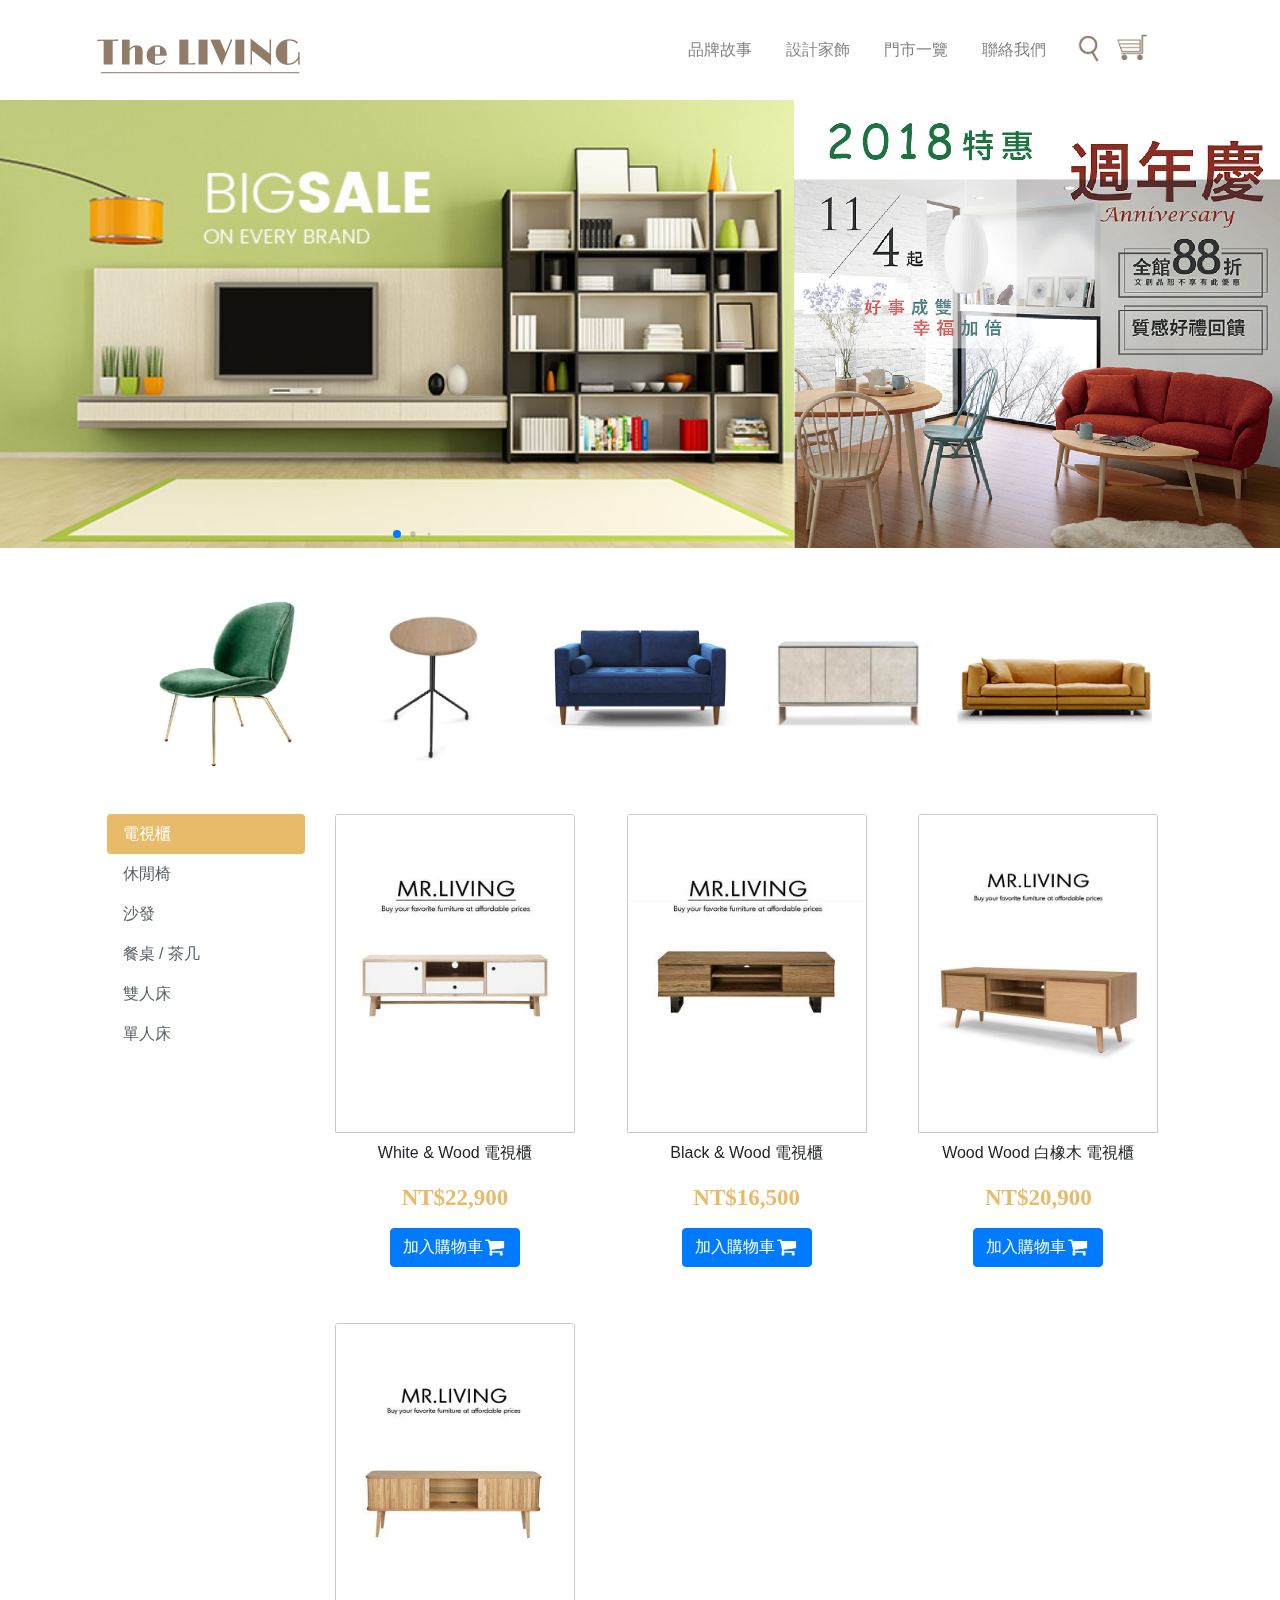
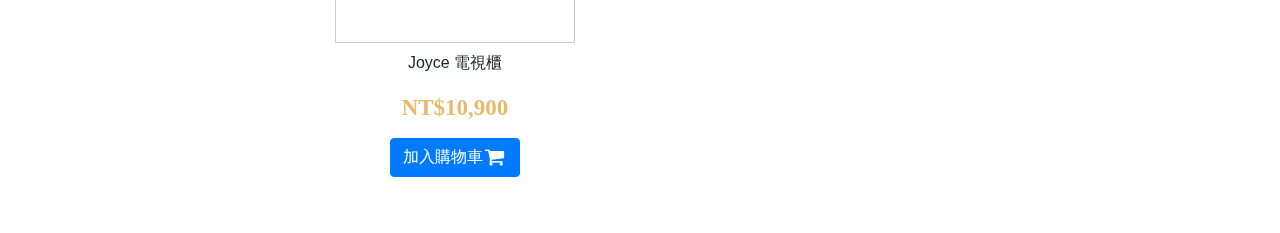
<file: design.html>
<!DOCTYPE html>
<html lang="en">

<head>
    <meta charset="UTF-8">
    <meta name="viewport" content="width=device-width, initial-scale=1.0">
    <meta http-equiv="X-UA-Compatible" content="ie=edge">
    <meta name="viewport" content="width=device-width, initial-scale=1, shrink-to-fit=no">
    <link rel="stylesheet" href="https://maxcdn.bootstrapcdn.com/bootstrap/4.0.0/css/bootstrap.min.css" integrity="sha384-Gn5384xqQ1aoWXA+058RXPxPg6fy4IWvTNh0E263XmFcJlSAwiGgFAW/dAiS6JXm"
        crossorigin="anonymous">
    <link rel="stylesheet" href="swiper-4.3.3/dist/css/swiper.min.css">
    <link rel="stylesheet" href="style.css">
    <title>Document</title>
</head>

<body>
    <nav class="container navbar navbar-expand-md navbar-light  ">
        <a class="navbar-brand" href="index.html"></a>
        <button class="navbar-toggler button1" type="button" data-toggle="collapse" data-target="#navbarSupportedContent" aria-controls="navbarSupportedContent"
            aria-expanded="false" aria-label="Toggle navigation">
            <span class="navbar-toggler-icon"></span>
        </button>
        <div class=" collapse navbar-collapse" id="navbarSupportedContent">
            <ul class="navbar-nav mr-auto">
                <li class="nav-item">
                    <a class="nav-link" href="story.html">品牌故事</a>
                </li>
                <li class="nav-item">
                    <a class="nav-link" href="design.html">設計家飾</a>
                </li>
                <li class="nav-item">
                    <a class="nav-link" href="index.html#location">門市一覽</a>
                </li>
                <li class="nav-item">
                    <a class="nav-link" href="contact.html">聯絡我們</a>
                </li>
                <li id="search" class="navicon1">
                    <a class="nav-link" href="#"></a>
                    <div id="searchinput">
                        <input type="text">
                    </div>
                </li>
                <li class="navicon2">
                    <a class="nav-link" href="#"></a>
                </li>
            </ul>
        </div>
    </nav>
    <div class="design_banner">
        <div class="swiper-container banner_pic2">
            <div class="swiper-wrapper">
                <div class="swiper-slide sell1"></div>
                <div class="swiper-slide sell2"></div>
                <div class="swiper-slide sell3"></div>
                <div class="swiper-slide sell4"></div>
            </div>
            <!-- Add Pagination -->
            <div class="swiper-pagination"></div>
        </div>
        <div class="banner_pic1"></div>
    </div>
    <div class="sell_display">
        <div class="sell_box box1"></div>
        <div class="sell_box box2"></div>
        <div class="sell_box box3"></div>
        <div class="sell_box box4"></div>
        <div class="sell_box box5"></div>
    </div>
    
        <div class="sell_section mt-5">
            <div class="nav navb flex-column nav-pills col-4 col-sm-2 " id="v-pills-tab" role="tablist" aria-orientation="vertical">
                <a class="nav-link active" id="v-pills-home-tab" data-toggle="pill" href="#v-pills-home" role="tab" aria-controls="v-pills-home"
                    aria-selected="true">電視櫃</a>
                <a class="nav-link" id="v-pills-profile-tab" data-toggle="pill" href="#v-pills-profile" role="tab" aria-controls="v-pills-profile"
                    aria-selected="false">休閒椅</a>
                <a class="nav-link" id="v-pills-messages-tab" data-toggle="pill" href="#v-pills-messages" role="tab" aria-controls="v-pills-messages"
                    aria-selected="false">沙發</a>
                <a class="nav-link" id="v-pills-settings-tab" data-toggle="pill" href="#light" role="tab" aria-controls="v-pills-settings"
                    aria-selected="false">餐桌 / 茶几</a>
                <a class="nav-link" id="v-pills-settings-tab" data-toggle="pill" href="#single-bed" role="tab" aria-controls="v-pills-settings"
                    aria-selected="false">雙人床</a>
                <a class="nav-link" id="v-pills-settings-tab" data-toggle="pill" href="#v-pills-settings" role="tab" aria-controls="v-pills-settings"
                    aria-selected="false">單人床</a>
            </div>
            <div class="tab-content col-7 col-sm-8 " id="v-pills-tabContent">
                <div class="tab-pane fade show active" id="v-pills-home" role="tabpanel" aria-labelledby="v-pills-home-tab">
                    <div class="card_body">
                        <div class="card card3 mb-5 ">
                            <img class="card-img-top" src="image/cabinet-1.jpg" alt="Card image cap">
                            <div class="card-body">
                                <h5 class="card-title"></h5>
                                <p class="card-text">White & Wood 電視櫃</p>
                                <div class="price">NT$22,900</div>
                                <a href="#" class="btn btn-primary btn-body">加入購物車
                                    <div class="shoppingcart"></div>
                                </a>
                            </div>
                        </div>
                        <div class="card card3  mb-5">
                            <img class="card-img-top" src="image/cabinet-2.jpg" alt="Card image cap">
                            <div class="card-body">
                                <h5 class="card-title"></h5>
                                <p class="card-text">Black & Wood 電視櫃</p>
                                <div class="price">NT$16,500</div>
                                <a href="#" class="btn btn-primary btn-body">加入購物車
                                    <div class="shoppingcart"></div>
                                </a>
                            </div>
                        </div>
                        <div class="card card3 mb-5">
                            <img class="card-img-top" src="image/cabinet-3.jpg" alt="Card image cap">
                            <div class="card-body">
                                <h5 class="card-title"></h5>
                                <p class="card-text">Wood Wood 白橡木 電視櫃</p>
                                <div class="price">NT$20,900</div>
                                <a href="#" class="btn btn-primary btn-body">加入購物車
                                    <div class="shoppingcart"></div>
                                </a>
                            </div>
                        </div>
                        <div class="card card3  mb-5">
                            <img class="card-img-top" src="image/cabinet-4.jpg" alt="Card image cap">
                            <div class="card-body">
                                <h5 class="card-title"></h5>
                                <p class="card-text">Joyce 電視櫃</p>
                                <div class="price">NT$10,900</div>
                                <a href="#" class="btn btn-primary btn-body">加入購物車
                                    <div class="shoppingcart"></div>
                                </a>
                            </div>
                        </div>
                    </div>
                </div>
                <div class="tab-pane fade" id="v-pills-profile" role="tabpanel" aria-labelledby="v-pills-profile-tab">
                    <div class="card_body">
                        <div class="card card3 mb-5">
                            <img class="card-img-top" src="image/chair-1.jpg" alt="Card image cap">
                            <div class="card-body">
                                <h5 class="card-title"></h5>
                                <p class="card-text">White & Wood 電視櫃</p>
                                <div class="price">NT$22,900</div>
                                <a href="#" class="btn btn-primary btn-body">加入購物車
                                    <div class="shoppingcart"></div>
                                </a>
                            </div>
                        </div>
                        <div class="card card3 mb-5">
                            <img class="card-img-top" src="image/chair-2.jpg" alt="Card image cap">
                            <div class="card-body">
                                <h5 class="card-title"></h5>
                                <p class="card-text">Black & Wood 電視櫃</p>
                                <div class="price">NT$16,500</div>
                                <a href="#" class="btn btn-primary btn-body">加入購物車
                                    <div class="shoppingcart"></div>
                                </a>
                            </div>
                        </div>
                        <div class="card card3 mb-5">
                            <img class="card-img-top" src="image/chair-3.jpg" alt="Card image cap">
                            <div class="card-body">
                                <h5 class="card-title"></h5>
                                <p class="card-text">Wood Wood 白橡木 電視櫃</p>
                                <div class="price">NT$20,900</div>
                                <a href="#" class="btn btn-primary btn-body">加入購物車
                                    <div class="shoppingcart"></div>
                                </a>
                            </div>
                        </div>
                        <div class="card card3 mb-5">
                            <img class="card-img-top" src="image/chair-4.jpg" alt="Card image cap">
                            <div class="card-body">
                                <h5 class="card-title"></h5>
                                <p class="card-text">Joyce 電視櫃</p>
                                <div class="price">NT$10,900</div>
                                <a href="#" class="btn btn-primary btn-body">加入購物車
                                    <div class="shoppingcart"></div>
                                </a>
                            </div>
                        </div>
                        <div class="card card3 mb-5">
                            <img class="card-img-top" src="image/chair-5.jpg" alt="Card image cap">
                            <div class="card-body">
                                <h5 class="card-title"></h5>
                                <p class="card-text">Joyce 電視櫃</p>
                                <div class="price">NT$10,900</div>
                                <a href="#" class="btn btn-primary btn-body">加入購物車
                                    <div class="shoppingcart"></div>
                                </a>
                            </div>
                        </div>
                        <div class="card card3 mb-5">
                            <img class="card-img-top" src="image/chair-6.jpg" alt="Card image cap">
                            <div class="card-body">
                                <h5 class="card-title"></h5>
                                <p class="card-text">Joyce 電視櫃</p>
                                <div class="price">NT$10,900</div>
                                <a href="#" class="btn btn-primary btn-body">加入購物車
                                    <div class="shoppingcart"></div>
                                </a>
                            </div>
                        </div>
                        <div class="card card3 mb-5">
                            <img class="card-img-top" src="image/chair-7.jpg" alt="Card image cap">
                            <div class="card-body">
                                <h5 class="card-title"></h5>
                                <p class="card-text">Joyce 電視櫃</p>
                                <div class="price">NT$10,900</div>
                                <a href="#" class="btn btn-primary btn-body">加入購物車
                                    <div class="shoppingcart"></div>
                                </a>
                            </div>
                        </div>
                        <div class="card card3 mb-5">
                            <img class="card-img-top" src="image/chair-8.jpg" alt="Card image cap">
                            <div class="card-body">
                                <h5 class="card-title"></h5>
                                <p class="card-text">Joyce 電視櫃</p>
                                <div class="price">NT$10,900</div>
                                <a href="#" class="btn btn-primary btn-body">加入購物車
                                    <div class="shoppingcart"></div>
                                </a>
                            </div>
                        </div>
                        <div class="card card3 mb-5">
                            <img class="card-img-top" src="image/chair-9.jpg" alt="Card image cap">
                            <div class="card-body">
                                <h5 class="card-title"></h5>
                                <p class="card-text">Joyce 電視櫃</p>
                                <div class="price">NT$10,900</div>
                                <a href="#" class="btn btn-primary btn-body">加入購物車
                                    <div class="shoppingcart"></div>
                                </a>
                            </div>
                        </div>
                    </div>
                </div>
                <div class="tab-pane fade" id="v-pills-messages" role="tabpanel" aria-labelledby="v-pills-messages-tab">
                    <div class="card_body">
                        <div class="card card3 mb-5">
                            <img class="card-img-top" src="image/sofa-1.jpg" alt="Card image cap">
                            <div class="card-body">
                                <h5 class="card-title"></h5>
                                <p class="card-text">Joyce 電視櫃</p>
                                <div class="price">NT$10,900</div>
                                <a href="#" class="btn btn-primary btn-body">加入購物車
                                    <div class="shoppingcart"></div>
                                </a>
                            </div>
                        </div>
                        <div class="card card3 mb-5">
                            <img class="card-img-top" src="image/sofa-2.jpg" alt="Card image cap">
                            <div class="card-body">
                                <h5 class="card-title"></h5>
                                <p class="card-text">Joyce 電視櫃</p>
                                <div class="price">NT$10,900</div>
                                <a href="#" class="btn btn-primary btn-body">加入購物車
                                    <div class="shoppingcart"></div>
                                </a>
                            </div>
                        </div>
                        <div class="card card3 mb-5">
                            <img class="card-img-top" src="image/sofa-3.jpg" alt="Card image cap">
                            <div class="card-body">
                                <h5 class="card-title"></h5>
                                <p class="card-text">Joyce 電視櫃</p>
                                <div class="price">NT$10,900</div>
                                <a href="#" class="btn btn-primary btn-body">加入購物車
                                    <div class="shoppingcart"></div>
                                </a>
                            </div>
                        </div>
                        <div class="card card3 mb-5">
                            <img class="card-img-top" src="image/sofa-4.jpg" alt="Card image cap">
                            <div class="card-body">
                                <h5 class="card-title"></h5>
                                <p class="card-text">Joyce 電視櫃</p>
                                <div class="price">NT$10,900</div>
                                <a href="#" class="btn btn-primary btn-body">加入購物車
                                    <div class="shoppingcart"></div>
                                </a>
                            </div>
                        </div>
                        <div class="card card3 mb-5">
                            <img class="card-img-top" src="image/sofa-5.jpg" alt="Card image cap">
                            <div class="card-body">
                                <h5 class="card-title"></h5>
                                <p class="card-text">Joyce 電視櫃</p>
                                <div class="price">NT$10,900</div>
                                <a href="#" class="btn btn-primary btn-body">加入購物車
                                    <div class="shoppingcart"></div>
                                </a>
                            </div>
                        </div>
                        <div class="card card3 mb-5">
                            <img class="card-img-top" src="image/sofa-6.jpg" alt="Card image cap">
                            <div class="card-body">
                                <h5 class="card-title"></h5>
                                <p class="card-text">Joyce 電視櫃</p>
                                <div class="price">NT$10,900</div>
                                <a href="#" class="btn btn-primary btn-body">加入購物車
                                    <div class="shoppingcart"></div>
                                </a>
                            </div>
                        </div>
                    </div>
                </div>
                <div class="tab-pane fade" id="light" role="tabpanel" aria-labelledby="v-pills-settings-tab">
                    <div class="card_body">
                        <div class="card card3 mb-5">
                            <img class="card-img-top" src="image/table-1.jpg" alt="Card image cap">
                            <div class="card-body">
                                <h5 class="card-title"></h5>
                                <p class="card-text">Cozy 方形餐桌</p>
                                <div class="price">NT$14,900</div>
                                <a href="#" class="btn btn-primary btn-body">加入購物車
                                    <div class="shoppingcart"></div>
                                </a>
                            </div>
                        </div>
                        <div class="card card3 mb-5">
                            <img class="card-img-top" src="image/table-2.jpg" alt="Card image cap">
                            <div class="card-body">
                                <h5 class="card-title"></h5>
                                <p class="card-text">Cozy 圓形大茶几</p>
                                <div class="price">NT$10,900</div>
                                <a href="#" class="btn btn-primary btn-body">加入購物車
                                    <div class="shoppingcart"></div>
                                </a>
                            </div>
                        </div>
                        <div class="card card3 mb-5">
                            <img class="card-img-top" src="image/table-3.jpg" alt="Card image cap">
                            <div class="card-body">
                                <h5 class="card-title"></h5>
                                <p class="card-text">Cozy 圓邊几</p>
                                <div class="price">NT$10,900</div>
                                <a href="#" class="btn btn-primary btn-body">加入購物車
                                    <div class="shoppingcart"></div>
                                </a>
                            </div>
                        </div>
                        <div class="card card3 mb-5">
                            <img class="card-img-top" src="image/table-4.jpg" alt="Card image cap">
                            <div class="card-body">
                                <h5 class="card-title"></h5>
                                <p class="card-text">Black & Wood 沙發茶几</p>
                                <div class="price">NT$16,900</div>
                                <a href="#" class="btn btn-primary btn-body">加入購物車
                                    <div class="shoppingcart"></div>
                                </a>
                            </div>
                        </div>
                        <div class="card card3 mb-5">
                            <img class="card-img-top" src="image/table-5.jpg" alt="Card image cap">
                            <div class="card-body">
                                <h5 class="card-title"></h5>
                                <p class="card-text">Black & Wood 餐桌</p>
                                <div class="price">NT$15,200</div>
                                <a href="#" class="btn btn-primary btn-body">加入購物車
                                    <div class="shoppingcart"></div>
                                </a>
                            </div>
                        </div>
                        <div class="card card3 mb-5">
                            <img class="card-img-top" src="image/table-6.jpg" alt="Card image cap">
                            <div class="card-body">
                                <h5 class="card-title"></h5>
                                <p class="card-text">Black & Wood 三件組大茶几</p>
                                <div class="price">NT$22,900</div>
                                <a href="#" class="btn btn-primary btn-body">加入購物車
                                    <div class="shoppingcart"></div>
                                </a>
                            </div>
                        </div>
                    </div>
                </div>
                <div class="tab-pane fade" id="single-bed" role="tabpanel" aria-labelledby="v-pills-settings-tab">
                    <div class="card_body">
                        <div class="card card3 mb-5">
                            <img class="card-img-top" src="image/bed-1.jpg" alt="Card image cap">
                            <div class="card-body">
                                <h5 class="card-title"></h5>
                                <p class="card-text">Mara 雙人床架加大(6X6.2)</p>
                                <div class="price">NT$14,900</div>
                                <a href="#" class="btn btn-primary btn-body">加入購物車
                                    <div class="shoppingcart"></div>
                                </a>
                            </div>
                        </div>
                        <div class="card card3 mb-5">
                            <img class="card-img-top" src="image/bed-2.jpg" alt="Card image cap">
                            <div class="card-body">
                                <h5 class="card-title"></h5>
                                <p class="card-text">Black & Wood 工業風 床架</p>
                                <div class="price">NT$22,900</div>
                                <a href="#" class="btn btn-primary btn-body">加入購物車
                                    <div class="shoppingcart"></div>
                                </a>
                            </div>
                        </div>
                        <div class="card card3 mb-5">
                            <img class="card-img-top" src="image/bed-3.jpg" alt="Card image cap">
                            <div class="card-body">
                                <h5 class="card-title"></h5>
                                <p class="card-text">Lulu 雙人床架加大 藍色 (6x6.2)</p>
                                <div class="price">NT$20,900</div>
                                <a href="#" class="btn btn-primary btn-body">加入購物車
                                    <div class="shoppingcart"></div>
                                </a>
                            </div>
                        </div>
                        <div class="card card3 mb-5">
                            <img class="card-img-top" src="image/bed-4.jpg" alt="Card image cap">
                            <div class="card-body">
                                <h5 class="card-title"></h5>
                                <p class="card-text">White & Wood 北歐風 床架</p>
                                <div class="price">NT$16,900</div>
                                <a href="#" class="btn btn-primary btn-body">加入購物車
                                    <div class="shoppingcart"></div>
                                </a>
                            </div>
                        </div>
                    </div>
                </div>
                <div class="tab-pane fade" id="v-pills-settings" role="tabpanel" aria-labelledby="v-pills-settings-tab">
                    <div class="card_body">
                        <div class="card card3 mb-5">
                            <img class="card-img-top" src="image/singlebed-1.jpg" alt="Card image cap">
                            <div class="card-body">
                                <h5 class="card-title"></h5>
                                <p class="card-text">Lulu 單人床架 藍色 (5x6.2)</p>
                                <div class="price">NT$12,900</div>
                                <a href="#" class="btn btn-primary btn-body">加入購物車
                                    <div class="shoppingcart"></div>
                                </a>
                            </div>
                        </div>
                        <div class="card card3 mb-5">
                            <img class="card-img-top" src="image/singlebed-2.jpg" alt="Card image cap">
                            <div class="card-body">
                                <h5 class="card-title"></h5>
                                <p class="card-text">Lulu 單人床架 灰色 (5x6.2)</p>
                                <div class="price">NT$12,900</div>
                                <a href="#" class="btn btn-primary btn-body">加入購物車
                                    <div class="shoppingcart"></div>
                                </a>
                            </div>
                        </div>
                        <div class="card card3 mb-5">
                            <img class="card-img-top" src="image/singlebed-3.jpg" alt="Card image cap">
                            <div class="card-body">
                                <h5 class="card-title"></h5>
                                <p class="card-text">北歐風 床架(5*6.2)</p>
                                <div class="price">NT$18,900</div>
                                <a href="#" class="btn btn-primary btn-body">加入購物車
                                    <div class="shoppingcart"></div>
                                </a>
                            </div>
                        </div>
                    </div>
                </div>
            </div>
        </div>
    

    



</body>

<script src="https://ajax.googleapis.com/ajax/libs/jquery/3.3.1/jquery.min.js"></script>
<script src="swiper-4.3.3/dist/js/swiper.min.js"></script>
<script src="https://cdnjs.cloudflare.com/ajax/libs/popper.js/1.12.9/umd/popper.min.js" integrity="sha384-ApNbgh9B+Y1QKtv3Rn7W3mgPxhU9K/ScQsAP7hUibX39j7fakFPskvXusvfa0b4Q"
    crossorigin="anonymous"></script>
<script src="https://maxcdn.bootstrapcdn.com/bootstrap/4.0.0/js/bootstrap.min.js" integrity="sha384-JZR6Spejh4U02d8jOt6vLEHfe/JQGiRRSQQxSfFWpi1MquVdAyjUar5+76PVCmYl"
    crossorigin="anonymous"></script>

<script>

    var oSearch = document.querySelector("#search");
    var oSearchinput = document.querySelector("#searchinput");

    oSearch.onclick = function () {
        oSearchinput.classList.toggle("iconactive");
    }
</script>
<script>
    var swiper = new Swiper('.swiper-container', {
        autoplay: {
            delay: 2000,
        },
        loop: true,
        pagination: {
            el: '.swiper-pagination',
            dynamicBullets: true,
        },
    });
</script>

<script>
    $('#myTab a').on('click', function (e) {
        e.preventDefault()
        $(this).tab('show')
    })
</script>

</html>
</file>
<file: style.css>
.card {
    width: 15rem;
}

.card1 {
    width: 32.5rem;
}

.card2 {
    width: 15rem;
}

.container {
    min-width: 80%;
}

.navbar-brand {
    min-width: 220px;
    height: 70px;
    background-image: url("image/logo.png");
    background-size: cover;
}

.button1 {
    width: 55px;
    height: 40px;
}

.navbar {
    height: 100px;
}

ul {
    margin-left: 28vw;
}

.nav-item {
    min-width: 90px;
    margin-right: 8px;
}

.navicon1 {
    width: 35px;
    height: 35px;
    margin-right: 8px;
    background-image: url("image/navicon1.png");
    background-size: cover;
    position: relative;
}

.navicon1 input {
    display: none;
}

.iconactive {
    position: absolute;
    top: 35px;
    right: -15px;
    height: 30px;
    border: solid 1px #917C6A;
    width: 170px;
    border-radius: 2px;
}

.navicon2 {
    width: 35px;
    height: 35px;
    background-image: url("image/navicon2.png");
    background-size: cover;
}

.banner {
    width: 100%;
    height: 50vw;
    background-image: url("image/image13.jpg");
    background-size: cover;
}

.brand_container {
    width: 80%;
    margin: 0 auto;
    margin-top: 5vw;
    display: flex;
    flex-wrap: wrap;
    justify-content: space-between;
}

.brand {
    width: 49%;
    height: 25vw;
    background-size: cover;
}

.brand1 {
    background-image: url("image/a.jpg");
}

.brand2 {
    background-image: url("image/b.jpg");
}

.brand3 {
    background-image: url("image/c.jpg");
}

.brand4 {
    background-image: url("image/d.jpg");
}

.new_container {
    width: 80%;
    margin: 0 auto;
    margin-top: 3vw;
    margin-bottom: 3vw;
}

.new_title {
    font-family: " Myriad Pro";
    font-weight: bold;
    font-size: 23px;
}

.new_block {
    display: flex;
    flex-wrap: wrap;
    justify-content: space-between;
}

.card-img-top {
    border: solid 1px #C8C9C9;
}

.card {
    border: 0px white;
}

.card-body {
    padding: 8px 5px;
}

.popular_container {
    width: 80%;
    margin: 0 auto;
    margin-top: 3vw;
}

.popular_title {
    font-family: " Myriad Pro";
    font-weight: bold;
    font-size: 23px;
}

.popular_block {
    display: flex;
    flex-wrap: wrap;
    justify-content: space-between;
}

.location_container {
    width: 80%;
    margin: 0 auto;
    margin-top: 5vw;
    display: flex;
}

.location_pic {
    width: 50%;
    height: 25vw;
    background-image: url("image/shop.jpg");
    background-size: cover;
}

.location_text {
    width: 50%;
    height: 25vw;
    background-color: #F7F1EB;
    position: relative;
}

.text {
    width: 70%;
    min-height: 80%;
    position: absolute;
    top: 62%;
    left: 55%;
    transform: translate(-50%, -50%);
}

h5 {
    position: absolute;
    top: 0%;
    left: 13%;
}

.location_icon {
    width: 35px;
    height: 25px;
    background-image: url("image/location.png");
    background-size: cover;
    position: relative;
}

.swiper-pagination-progressbar .swiper-pagination-progressbar-fill {
    background-color: #C1905F;
}

.swiper-button-next {
    background-image: url(image/arrow-1.png);
}

.swiper-button-prev {
    background-image: url(image/arrow-2.png);
}

.text p {
    letter-spacing: 3px;
}

.picture {
    width: 100%;
    height: 45vw;
    margin-top: 8vw;
}

.picture1 {
    background-image: url("image/picture1.jpg");
    background-size: cover;
}

.picture2 {
    background-image: url("image/picture2.jpg");
    background-size: cover;
}

.picture3 {
    background-image: url("image/picture3.jpg");
    background-size: cover;
}

.picture4 {
    background-image: url("image/picture4.jpg");
    background-size: cover;
}

.picture5 {
    background-image: url("image/picture5.jpg");
    background-size: cover;
}

.footer {
    width: 100%;
    height: 25vw;
    position: relative;
}

.footer_container {
    width: 80%;
    display: flex;
    flex-wrap: wrap;
    margin: 0 auto;
    justify-content: space-between;
}

.footer_part {
    width: 25%;
    height: 13vw;
    margin-top: 1vw;
}

.footer_text {
    width: 15%;
    height: 13vw;
    margin-top: 3vw;
}

.footericon {
    width: 50px;
    height: 50px;
    position: absolute;
    bottom: 20%;
    left: 50%;
}

.ficon1 {
    background-image: url("image/fiocn-1.png");
    background-size: cover;
    left: 40%;
}

.ficon2 {
    background-image: url("image/fiocn-2.png");
    background-size: cover;
    left: 45%;
}

.ficon3 {
    background-image: url("image/fiocn-3.png");
    background-size: cover;
    left: 50%;
}

.ficon4 {
    background-image: url("image/fiocn-4.png");
    background-size: cover;
    left: 55%;
}

.footer_logo {
    width: 100%;
    height: 48%;
    background-image: url("image/logo.png");
    background-size: cover;
}

.footer_t {
    font-size: 18pt;
    text-align: center;
    color: #917C6A;
    font-weight: bold;
    letter-spacing: 3px;
}

.copy {
    width: 40%;
    height: 2vw;
    position: absolute;
    bottom: 5%;
    left: 30%;
    text-align: center;
    letter-spacing: 2px;
    font-size: 14px;
}

/*    living story   */

.story_banner {
    width: 100%;
    height: 40vw;
    background-image: url("image/story_banner.jpg");
    background-size: cover;
    background-position: center;
}

.story_text {
    width: 100%;
    background-color: black;
}

.story_logo {
    width: 250px;
    height: 42px;
    margin: auto;
    background-image: url("image/logo2.png");
    background-size: cover;
}

.story_block {
    width: 100%;
    padding: 80px 150px;
    font-size: 13px;
    color: white;
    letter-spacing: 1px;
    line-height: 24px;
}

.story_sign {
    width: 180px;
    height: 50px;
    background-image: url("image/sign.png");
    background-size: cover;
    float: right;
}

.story_designer {
    width: 80%;
    margin: 0 auto;
    display: flex;
    justify-content: center;
    margin-top: 5vw;
}

.designer {
    width: 300px;
    height: 400px;
    background-image: url("image/designer.jpg");
    background-size: cover;
}

.designer_text {
    width: 58%;
    height: 100%;
    padding: 30px 80px;
}

.story_youtube {
    width: 100%;
    background-color: #F0F0F0;
    margin-top: 5vw;
}

.youtube {
    max-width: 900px;
    margin: 0 auto;
    padding-bottom: 80px;
}

.video {
    width: 100%;
    height: 505px;
}

.youtube_text {
    width: 100%;
    padding: 50px 220px;
    letter-spacing: 2px;
    line-height: 30px;
}

h4 {
    text-align: center;
    margin-bottom: 20px;
}

/* living contact */

.contact_banner {
    width: 100%;
    height: 30vw;
    background-image: url("image/contactus.jpg");
    background-size: cover;
}

.contact_section {
    width: 80%;
    height: 55vw;
    margin: 3vw auto;
    display: flex;
    justify-content: space-between;
}

.contact_pic {
    width: 25%;
    height: 100%;
    display: flex;
    flex-wrap: wrap;
    align-content: space-between;
}

.activity_pic {
    width: 100%;
    height: 48%;
}

.pic1 {
    background-image: url("image/activity1.jpg");
    background-size: cover;
}

.pic2 {
    background-image: url("image/activity2.jpg");
    background-size: cover;
}

.contact_wrap {
    width: 70%;
    height: 100%;
}

.comment {
    font-size: 14px;
    letter-spacing: 2px;
    line-height: 24px;
    margin: 5px 0px;
    color: #A83D25;
    font-family: "微軟正黑體";
}

.contact_data {
    margin-bottom: 1vw;
    display: flex;
}

.contact_title {
    width: 80px;
    margin-right: 10px;
    text-align: right;
    color: #bf9b63;
}

.contact_input {
    width: 100%;
    max-width: 400px;
    height: 25px;
    color: #bbb;
}

.contact_input2 {
    width: 100%;
    max-width: 660px;
    height: 25px;
    color: #bbb;
}

.contact_input3 {
    width: 100%;
    max-width: 660px;
}

.radiobox {
    display: flex;
}

.inputextbox {
    margin: 0 10px;
}

.contactbtn {
    float: right;
}

.btn {
    margin: 5px;
}

/*  design  */

.design_banner {
    width: 100%;
    height: 35vw;
    display: flex;
}
.design_banner2{
    width: 100%;
    height: 35vw;
    background-image: url("image/picture2.jpg");
    background-size: cover;
}

.banner_pic1 {
    width: 38%;
    height: 35vw;
    background-image: url("image/poster.jpg");
    background-size: cover;
    display: inline-block;
}

.banner_pic2 {
    width: 62%;
    height: 35vw;
    z-index: -1;
}

.sell1 {
    background-image: url("image/sell1.jpg");
    background-size: cover;
}

.sell2 {
    background-image: url("image/sell2.jpg");
    background-size: cover;
}

.sell3 {
    background-image: url("image/sell3.jpg");
    background-size: cover;
}

.sell4 {
    background-image: url("image/sell4.jpg");
    background-size: cover;
}
.sell_section{
    width: 100%;
    height: 50vw;
    display: flex;
    justify-content: center;
}
.sell_display{
    width: 80%;
    height: 15vw;
    margin: 2vw auto;
    display: flex;
    justify-content: space-between;
}
.sell_box{
    width:19%;
    height: 100%;
    border: solid 1p;
}
.box1{
    background-image: url("image/new-2.jpg");
    background-size: cover;
}
.box2{
    background-image: url("image/new-1.jpg");
    background-size: cover;
}
.box3{
    background-image: url("image/popular-2.jpg");
    background-size: cover;
}
.box4{
    background-image: url("image/popular-3.jpg");
    background-size: cover;
}
.box5{
    background-image: url("image/new-4.jpg");
    background-size: cover;
}
.nav-pills .nav-link.active, .nav-pills .show > .nav-link{
background:#E8BB6B;
}
a{
    color:#5A6268
}
.card_body{
    display: flex;
    flex-wrap: wrap;
    justify-content: space-between;
    text-align: center;

}
.btn-body{
    width: 130px;
    display: flex;
    margin: auto;
}
.price{
    font-family: 'Open Sans';
    font-size: 23px;
    font-weight: 600;
    margin-bottom: 1vw;
    color: #E8BB6B;
}
.shoppingcart{
    width: 25px;
    height: 25px;
    background-image: url("image/shoppingcart-02.png");
    background-size: cover;
}
.tab_body{
    width: 100%;
    margin: 0 auto;
}

@media screen and (min-width:1920px){
    ul {
        margin-left: 40vw;
    }
}
@media screen and (min-width:2500px){
    ul {
        margin-left: 48vw;
    }
}

@media screen and (max-width:1200px) {
    ul {
        margin-left: 20vw;
    }
    .location_container {
        width: 80%;
        margin: 0 auto;
        margin-top: 5vw;
        display: flex;
        flex-wrap: wrap;
        justify-content: center;
    }
    .location_pic {
        min-width: 650px;
        height: 350px;
        background-image: url("image/shop.jpg");
        background-size: cover;
    }
    .location_text {
        width: 650px;
        height: 350px;
        background-color: #F7F1EB;
        position: relative;
        margin-top: 2vw;
    }
    .text {
        min-width: 70%;
        min-height: 80%;
        position: absolute;
        top: 60%;
        left: 60%;
        transform: translate(-50%, -50%);
    }
    .card {
        width: 25rem;
    }
    .card1 {
        width: 50rem;
    }
    .card3{
        width: 13rem;
    }
}

@media screen and (max-width:1000px) {
    .card {
        width: 18rem;
    }
    .card1 {
        width: 50rem;
    }
}

@media screen and (max-width:992px) {
    ul {
        margin-left: 20px;
    }
    .footer {
        width: 100%;
        height: 30vw;
        position: relative;
    }
    .footer_text {
        width: 15%;
        height: 13vw;
        margin-top: 3vw;
        font-size: 15px;
    }
    .ficon1 {
        background-image: url("image/fiocn-1.png");
        background-size: cover;
        left: 30%;
    }
    .ficon2 {
        background-image: url("image/fiocn-2.png");
        background-size: cover;
        left: 40%;
    }
    .ficon3 {
        background-image: url("image/fiocn-3.png");
        background-size: cover;
        left: 50%;
    }
    .ficon4 {
        background-image: url("image/fiocn-4.png");
        background-size: cover;
        left: 60%;
    }
    .footer_logo {
        width: 100%;
        height: 48%;
        background-image: url("image/logo.png");
        background-size: cover;
    }
    .footer_t {
        font-size: 14pt;
        letter-spacing: 3px;
    }
    .youtube {
        max-width: 700px;
    }
    .video {
        width: 100%;
        height: 350px;
    }
    .youtube_text {
        padding: 50px 120px;
    }
    .designer_text {
        width: 72%;
        height: 100%;
        padding: 30px 30px;
    }
    .story_block {
        padding: 80px 100px;
    }
    .card3{
        width: 10rem;
    }
}

@media screen and (max-width:767px) {
    .container {
        max-width: 767px;
    }
    .collapse {
        background-color: #F4EBE1;
        margin-top: 22px;
        width: 100vw;
    }
    ul {
        margin-left: 20px;
    }
    .navicon1 {
        display: none;
    }
    .navicon2 {
        display: none;
    }
    .card {
        width: 15rem;
    }
    .card1 {
        width: 50rem;
    }
    .location_pic {
        min-width: 500px;
        height: 280px;
    }
    .location_text {
        width: 500px;
        height: 280px;
    }
    .footer {
        width: 100%;
        height: 55vw;
        position: relative;
    }
    .footer_container {
        justify-content: center;
    }
    .footer_part {
        margin: 0 50px;
        width: 60%;
        height: 23vw;
        margin-top: 1vw;
    }
    .footer_text {
        width: 25%;
        height: 13vw;
        text-align: center;
        margin-top: 1vw;
    }
    .footericon {
        position: absolute;
        bottom: 10%;
        left: 50%;
    }
    .ficon1 {
        left: 30%;
    }
    .ficon2 {
        left: 40%;
    }
    .ficon3 {
        left: 50%;
    }
    .ficon4 {
        left: 60%;
    }
    .copy {
        width: 100%;
        bottom: 5%;
        left: 0%;
    }
    .text {
        font-size: 15px;
        top: 52%;
        left: 53%;
    }
    .story_designer {
        width: 80%;
        margin: 0 auto;
        display: flex;
        flex-wrap: wrap;
        justify-content: center;
        margin-top: 5vw;
    }
    .designer {
        width: 300px;
        height: 400px;
        background-image: url("image/designer.jpg");
        background-size: cover;
    }
    .designer_text {
        width: 70%;
        height: 100%;
        padding: 30px 0px;
    }
    .card3{
        width: 12rem;
    }

}

@media screen and (max-width:660px) {
    .footer {
        width: 100%;
        height: 65vw;
    }
    .card {
        width: 13rem;
    }
    .card1 {
        width: 50rem;
    }
    .card3{
        width: 10rem;
    }
    .contact_pic {
        width: 100%;
        height: 100%;
        display: flex;
        flex-wrap: wrap;
       justify-content: space-between;
    }
    
    .activity_pic {
        width: 48%;
        height: 100%;
    }
    .contact_section {
        width: 80%;
        height: 55vw;
        margin: 3vw auto;
        display: flex;
        flex-wrap: wrap;
        justify-content: space-between;
    }
    .contact_wrap {
        margin-top: 3vw;
        width: 100%;
        height: 100%;
    }
    .contact_banner {
        width: 100%;
        height: 50vw;
    }

}

@media screen and (max-width:530px) {
    .brand {
        width: 100%;
        height: 45vw;
        background-size: cover;
    }
    .footericon {
        width: 40px;
        height: 40px;
        background-size: cover;
    }
    .location_pic {
        min-width: 400px;
        height: 250px;
    }
    .location_text {
        width: 400px;
        height: 250px;
    }
    h5 {
        font-size: 20px;
    }
    .text {
        min-width: 70%;
        min-height: 80%;
        position: absolute;
        font-size: 13px;
        top: 55%;
        left: 50%;
        transform: translate(-50%, -50%);
    }
    .card {
        width: 11rem;
    }
    .card1 {
        width: 50rem;
    }
    .story_designer {
        width: 80%;
        margin: 0 auto;
        display: flex;
        flex-wrap: wrap;
        justify-content: center;
        margin-top: 5vw;
    }
    .designer {
        width: 300px;
        height: 400px;
        background-image: url("image/designer.jpg");
        background-size: cover;
    }
    .designer_text {
        width: 80%;
        height: 100%;
        padding: 30px 0px;
    }
    .youtube_text {
        width: 100%;
        padding: 50px 80px;
        letter-spacing: 2px;
        line-height: 30px;
    }
    .youtube {
        max-width: 450px;
        margin: 0 auto;
        padding-bottom: 80px;
    }
    .video {
        width: 100%;
        height: 250px;
    }
    .navb{
        display: block;
    }
    .card3{
        width: 7rem;
    }
    .btn{
        width: 100px;
        padding: .175rem .3rem;
        font-size: 9px;
    }
    .price{
        font-size: 15px;
    }
    .card-text{
        font-size: 15px;
    }
}

@media screen and (max-width:460px) {
    ul {
        margin-left: 0px;
        text-align: center;
    }
    .navbar-brand {
        min-width: 180px;
        height: 50px;
        background-image: url("image/logo.png");
        background-size: cover;
    }
    .navbar {
        height: 60px;
    }
    .collapse {
        margin-top: 2px;
    }
    .card {
        width: 10rem;
    }
    .card1 {
        width: 50rem;
    }
    .location_pic {
        min-width: 370px;
        height: 250px;
    }
    .location_text {
        width: 370px;
        height: 250px;
    }
    .location_icon {
        width: 25px;
        height: 20px;
    }
    h5 {
        font-size: 18px;
    }
    .text p {
        letter-spacing: 0px;
    }
    .text {
        font-size: 13px;
        top: 58%;
        left: 53%;
    }
    .footer {
        width: 100%;
        height: 75vw;
    }
    .footer_t {
        font-size: 15px;
        letter-spacing: 3px;
    }
    .footer_text {
        font-size: 13px;
    }
    .copy {
        font-size: 12px;
    }
    .picture {
        width: 100%;
        height: 55vw;
        margin-top: 8vw;
    }
    .story_banner {
        height: 45vw;
    }
    .designer {
        width: 230px;
        height: 280px;
    }
    .card3{
        width: 6rem;
    }
   
}

@media screen and (max-width:405px) {
    .card {
        width: 9rem;
    }
    .card1 {
        width: 50rem;
    }
    .ficon1 {
        left: 15%;
    }
    .ficon2 {
        left: 35%;
    }
    .ficon3 {
        left: 55%;
    }
    .ficon4 {
        left: 75%;
    }
    .location_pic {
        min-width: 320px;
        height: 220px;
    }
    .location_text {
        width: 320px;
        height: 220px;
    }
    .text {
        font-size: 13px;
        top: 52%;
        left: 53%;
    }
    .navbar-toggler-icon {
        position: absolute;
        top: 50%;
        left: 50%;
        transform: translate(-50%, -50%);
    }
    button {
        position: relative;
        width: 45px;
        height: 35px;
    }
    .story_logo {
        width: 180px;
        height: 30px;
    }
    .story_block {
        padding: 80px 50px;
    }
    .youtube {
        max-width: 360px;
        margin: 0 auto;
        padding-bottom: 80px;
    }
    .video {
        width: 100%;
        height: 220px;
    }
    .youtube_text {
        width: 100%;
        padding: 50px 30px;
    }
    .youtube_text p {
        font-size: 15px;
    }
    h4 {
        font-size: 18px;
        text-align: center;
        margin-bottom: 20px;
    }
}
</file>
